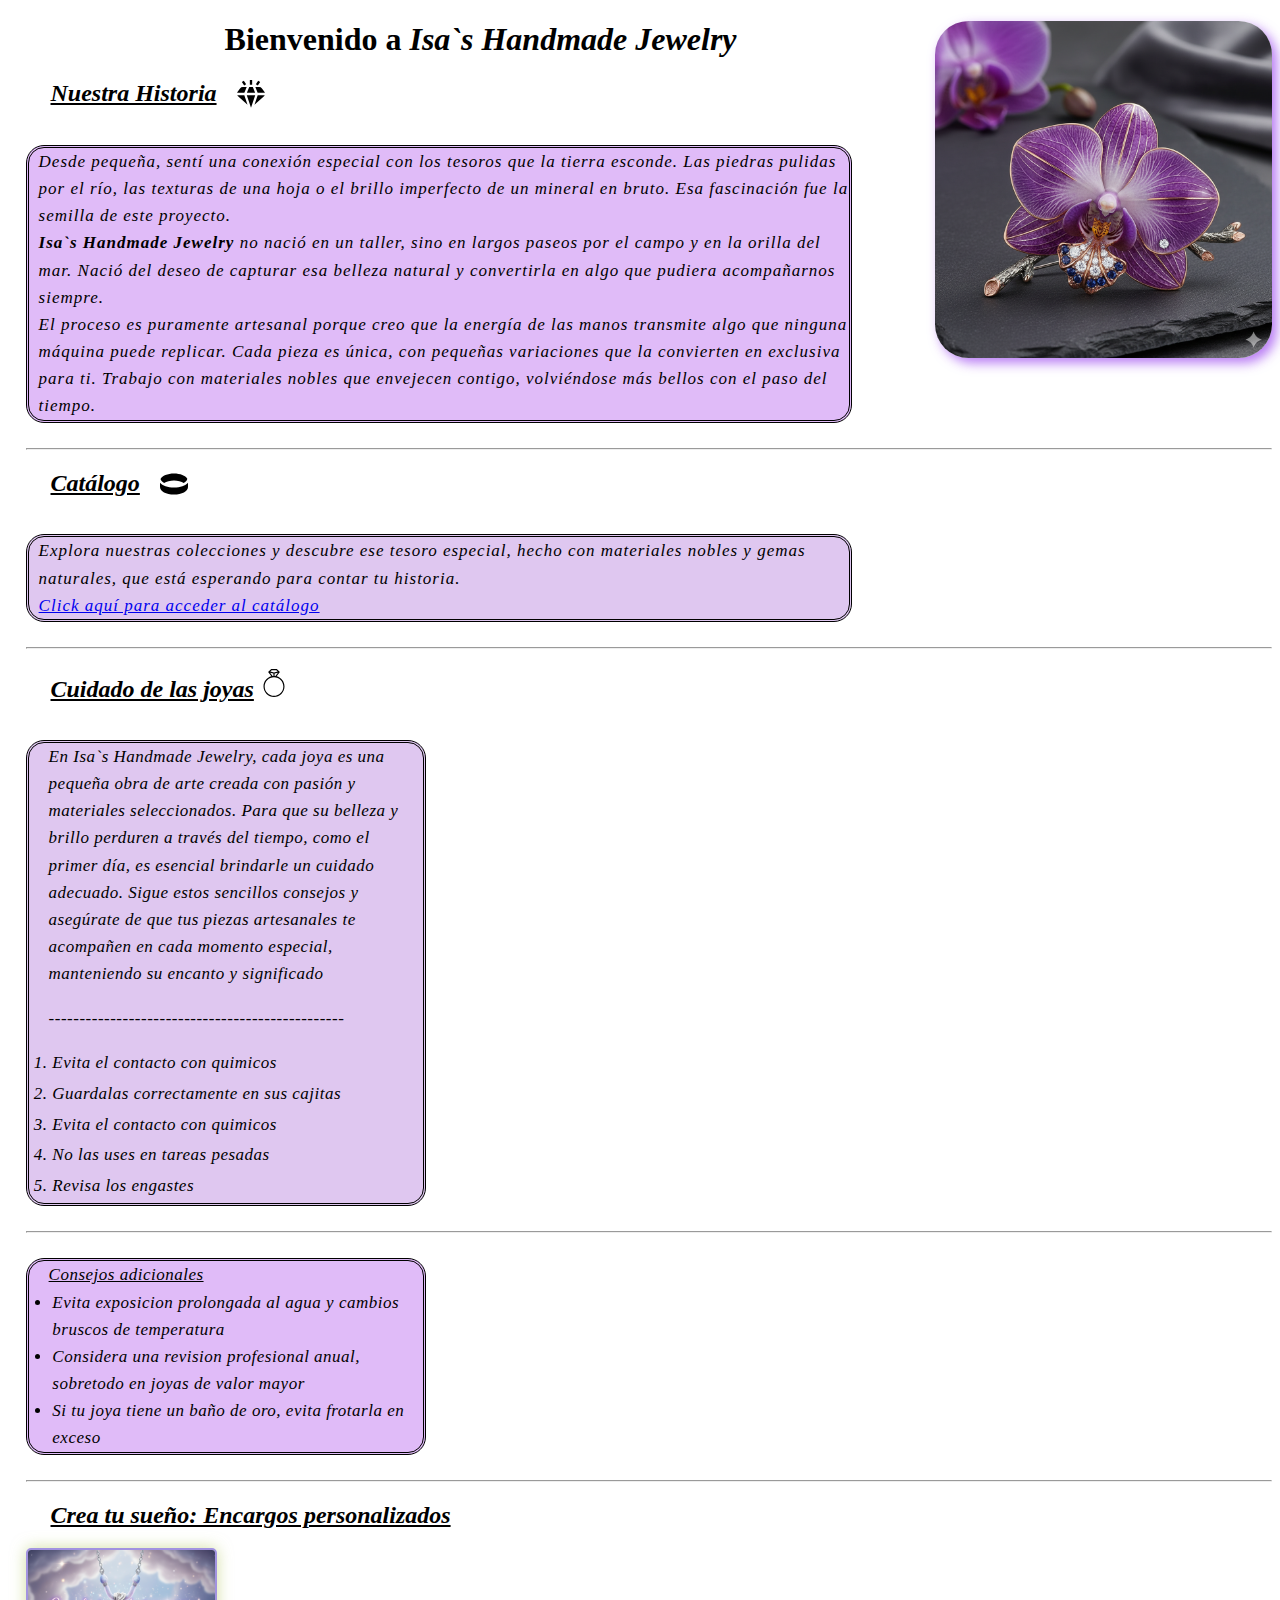
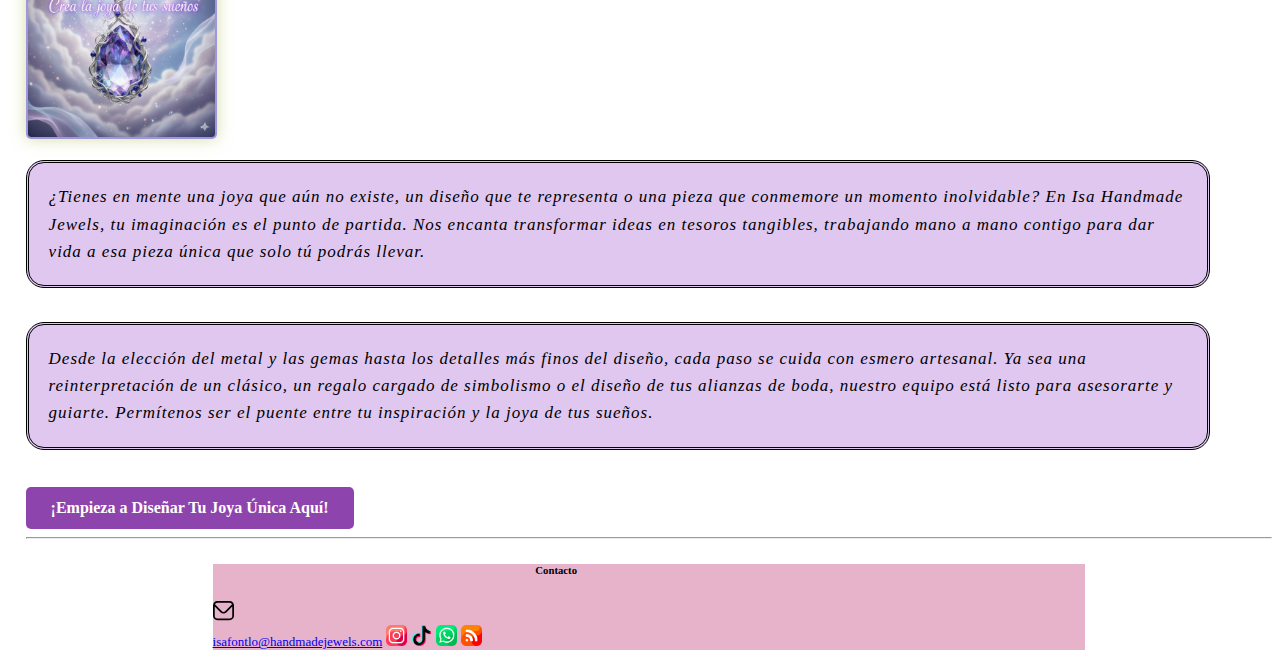
<file: index.html>
<!DOCTYPE html>
<html lang="en">
<head>
    <meta charset="UTF-8">
    <meta name="viewport" content="width=device-width, initial-scale=1.0">
    <title>PRACTICA FINAL </title><!--Alumno: Rodrigo Llamas Gil-->
</head>
<body style="margin-left: 2%;">
    <h1 align="center"> Bienvenido a <i>Isa`s Handmade Jewelry</i><!--Titulo-->
        <img align="right" src="assets/orquidea.png" alt="header" width="27%" style="border-radius: 10%;
        box-shadow: 5px 5px 12px rgba(136, 35, 236, 0.6);"> <!-- Imagen principal -->
    </h1>
    
    <h2 style="margin-left: 2%; display: flex; align-items: center; gap: 20px;"><i><u>Nuestra Historia </u></i><!--Seccion 1-->
        <img src="assets/icons/SVG/Joyas/joya (1).svg" alt="joyafill" style="width: 28px; height: 28px;"></h2><!--Icono-->
        <p style="line-height: 1.6; letter-spacing: 1px; font-style: italic; padding-left: 10px; font-size: 17px;
            background-color: rgb(224, 187, 248); border-radius: 18px; border-style: double; display:inline-block; width:65%;"> 
            Desde pequeña, sentí una conexión especial con los tesoros que la tierra esconde. Las piedras pulidas por el río, 
            las texturas de una hoja o el brillo imperfecto de un mineral en bruto. Esa fascinación fue la semilla de este proyecto.<br>
            <b>Isa`s Handmade Jewelry</b> no nació en un taller, sino en largos paseos por el campo y en la orilla del mar. <!--Negrita <b>-->
            Nació del deseo de capturar esa belleza natural y convertirla en algo que pudiera acompañarnos siempre.<br>
            
            El proceso es puramente artesanal porque creo que la energía de las manos transmite algo que ninguna máquina puede replicar. 
            Cada pieza es única, con pequeñas variaciones que la convierten en exclusiva para ti.
            Trabajo con materiales nobles que envejecen contigo, volviéndose más bellos con el paso del tiempo.
        </p><br>
    <hr><!--Salto Linea-->
    <h2 style="margin-left: 2%; align-items: center; display: flex; gap: 20px;"><i><u>Catálogo</u></i><!--Seccion 2-->
        <img src="assets/icons/SVG/Joyas/anillo.svg" alt="anillofill" style="width: 28px; height: 28px;"></h2><!--Icono-->
        <p style="line-height: 1.6; letter-spacing: 1px; font-style: italic; padding-left: 10px; font-size: 17px;
        background-color: rgb(223, 199, 240); border-radius: 18px; border-style: double; display:inline-block; width:65%;">
            Explora nuestras colecciones y descubre ese tesoro especial, hecho con materiales nobles y gemas naturales,
            que está esperando para contar tu historia.<br>
            <a href="pages/catalogo.html">Click aquí para acceder al catálogo</a>
        </p>
    <hr><!--Salto linea-->
    <h2 style="margin-left: 2%; align-items: center; gap: 20px;"><i><u>Cuidado de las joyas</u></i><!--Seccion 3-->
        <img src="assets/icons/SVG/Joyas/anillo-de-diamante.svg" alt="anillo_diamante" style="width: 28px; height: 28px;"></h2><!--Icono-->
            <ol style="line-height: 1.6; letter-spacing: 0.5px; font-style: italic; padding-left: 20px; font-size: 17px;
                background-color: rgb(223, 199, 240); border-radius: 18px; border-style: double; display:inline-block; width:30%;"> <!--Lista ordenada-->
                En <i>Isa`s Handmade Jewelry</i>,
                cada joya es una pequeña obra de arte creada con pasión y materiales seleccionados.
                Para que su belleza y brillo perduren a través del tiempo, como el primer día, es esencial brindarle un cuidado adecuado. 
                Sigue estos sencillos consejos y asegúrate de que tus piezas artesanales te acompañen en cada momento especial, manteniendo su encanto y 
                significado<br>
            <p>------------------------------------------------</p>
                <li style="margin: 1%;">Evita el contacto con quimicos</li>
                <li style="margin: 1%;">Guardalas correctamente en sus cajitas</li>
                <li style="margin: 1%;">Evita el contacto con quimicos</li>
                <li style="margin: 1%;">No las uses en tareas pesadas</li>
                <li style="margin: 1%;">Revisa los engastes</li>
            </ol>
    <hr> <!--salto linea-->
        <ul style="line-height: 1.6; letter-spacing: 0.5px; font-style: italic; padding-left: 20px; font-size: 17px;
        background-color: rgb(224, 187, 248); border-radius: 18px; border-style: double; display:inline-block; width:30%;"><!--Lista desordenada-->
            <u>Consejos adicionales</u> <br>
            <li style="margin-left: 1%;">Evita exposicion prolongada al agua y cambios bruscos de temperatura</li>
            <li style="margin-left: 1%;">Considera una revision profesional anual, sobretodo en joyas de valor mayor</li>
            <li style="margin-left: 1%;">Si tu joya tiene un baño de oro, evita frotarla en exceso</li>
        </ul>
    <hr>
    <!--FALTA AÑADIR SECCION CON FORMULARIO-->


<section>
    <h2 style="margin-left: 2%; align-items: center; gap: 20px;"><i><u>Crea tu sueño: Encargos personalizados</u></i></h2>
    <img src="assets/creatujoya.png" alt="Creatujoya" style="width: 15%; height: auto; border: 2px solid #a293e0; border-radius: 5px; box-shadow: 0px 0px 15px rgba(180, 200, 100, 0.6);"></img>
    <br>
        <p style="line-height: 1.6; letter-spacing: 1px; font-style: italic; padding: 20px; font-size: 17px;
        background-color: rgb(223, 199, 240); border-radius: 18px; border-style: double; display:inline-block; width:95%; box-sizing: border-box;">
            ¿Tienes en mente una joya que aún no existe, un diseño que te representa o una pieza que conmemore un momento inolvidable?
            En Isa Handmade Jewels, tu imaginación es el punto de partida. Nos encanta transformar ideas en tesoros tangibles, trabajando mano a mano contigo para dar vida a esa pieza única que 
            solo tú podrás llevar.
        </p>
        <p style="line-height: 1.6; letter-spacing: 1px; font-style: italic; padding: 20px; font-size: 17px;
        background-color: rgb(223, 199, 240); border-radius: 18px; border-style: double; display:inline-block; width:95%; box-sizing: border-box;">
            Desde la elección del metal y las gemas hasta los detalles más finos del diseño, cada paso se cuida con esmero artesanal. Ya sea una reinterpretación de un clásico, 
            un regalo cargado de simbolismo o el diseño de tus alianzas de boda, nuestro equipo está listo para asesorarte y guiarte. Permítenos ser el puente entre tu inspiración y la joya de tus sueños.
        </p>
    <br>
    <a href="pages/formulario.html" style="display: inline-block; padding: 12px 25px; background-color: #8e44ad; color: white; text-decoration: none; border-radius: 5px; font-weight: bold; margin-top: 20px;">¡Empieza a Diseñar Tu Joya Única Aquí!</a>
    <hr>
</section>
<footer style="margin-left: 15%; margin-right: 15%; background-color: rgba(214, 128, 168, 0.6);">
    
    <h6 style="font-family: 'Times New Roman', Times, serif; margin-left: 37%; display: flex; gap: 9px;" >Contacto</h6> <img src="assets/icons/SVG/Basicos/sobre (1).svg" alt="mail" width="21px" height="21px"><br>
    <a href="isafontlo@handmadejewels.com" style="font-size: small">isafontlo@handmadejewels.com</a>
    <img src="assets/icons/Redes Sociales/instagram.png" alt="insta" width="21px" height="21px">
    <img src="assets/icons/Redes Sociales/tik-tok.png" alt="tiktok" width="21px" height="21px">
    <img src="assets/icons/Redes Sociales/whatsapp.png" alt="whatsapp" width="21px" height="21px">
    <img src="assets/icons/Redes Sociales/rss.png" alt="rrss" width="21px" height="21px">
    
</footer>  
</body>
</html>
</file>
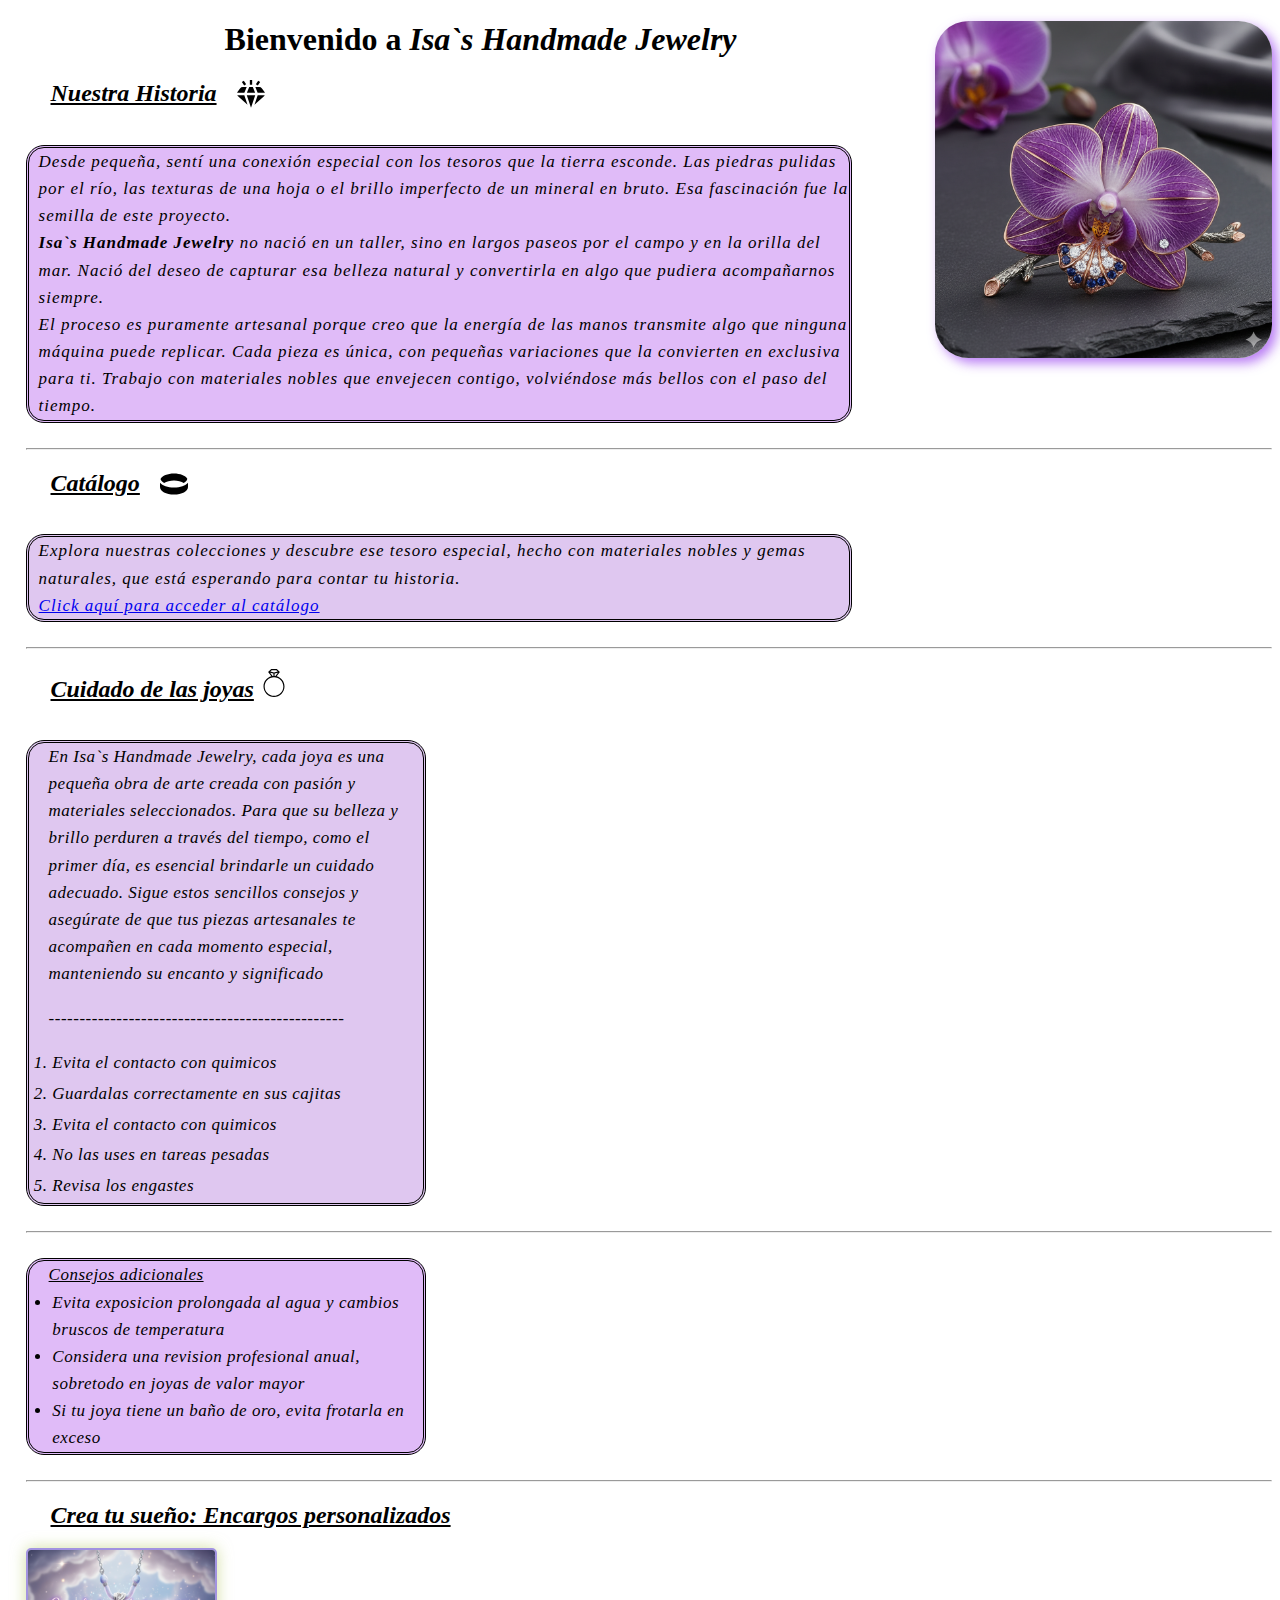
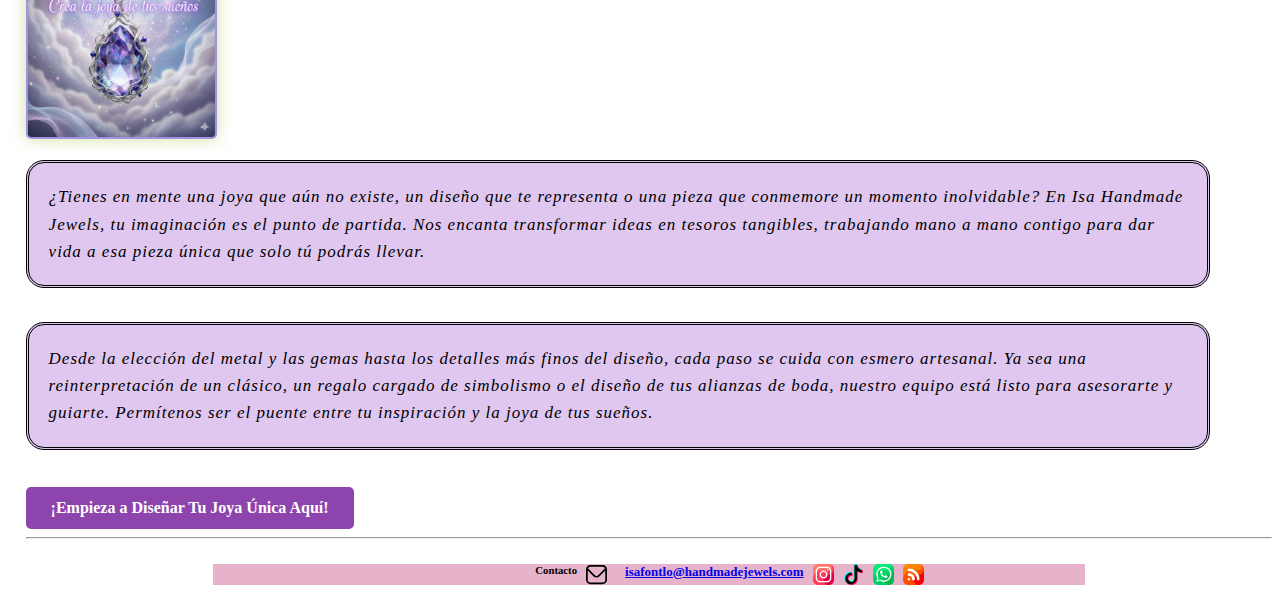
<file: main.html>
<!DOCTYPE html>
<html lang="en">
<head>
    <meta charset="UTF-8">
    <meta name="viewport" content="width=device-width, initial-scale=1.0">
    <title>PRACTICA FINAL </title><!--Alumno: Rodrigo Llamas Gil-->
</head>
<body style="margin-left: 2%;">
    <h1 align="center"> Bienvenido a <i>Isa`s Handmade Jewelry</i><!--Titulo-->
        <img align="right" src="assets/orquidea.png" alt="header" width="27%" style="border-radius: 10%;
        box-shadow: 5px 5px 12px rgba(136, 35, 236, 0.6);"> <!-- Imagen principal -->
    </h1>
    
    <h2 style="margin-left: 2%; display: flex; align-items: center; gap: 20px;"><i><u>Nuestra Historia </u></i><!--Seccion 1-->
        <img src="assets/icons/SVG/Joyas/joya (1).svg" alt="joyafill" style="width: 28px; height: 28px;"></h2><!--Icono-->
        <p style="line-height: 1.6; letter-spacing: 1px; font-style: italic; padding-left: 10px; font-size: 17px;
            background-color: rgb(224, 187, 248); border-radius: 18px; border-style: double; display:inline-block; width:65%;"> 
            Desde pequeña, sentí una conexión especial con los tesoros que la tierra esconde. Las piedras pulidas por el río, 
            las texturas de una hoja o el brillo imperfecto de un mineral en bruto. Esa fascinación fue la semilla de este proyecto.<br>
            <b>Isa`s Handmade Jewelry</b> no nació en un taller, sino en largos paseos por el campo y en la orilla del mar. <!--Negrita <b>-->
            Nació del deseo de capturar esa belleza natural y convertirla en algo que pudiera acompañarnos siempre.<br>
            
            El proceso es puramente artesanal porque creo que la energía de las manos transmite algo que ninguna máquina puede replicar. 
            Cada pieza es única, con pequeñas variaciones que la convierten en exclusiva para ti.
            Trabajo con materiales nobles que envejecen contigo, volviéndose más bellos con el paso del tiempo.
        </p><br>
    <hr><!--Salto Linea-->
    <h2 style="margin-left: 2%; align-items: center; display: flex; gap: 20px;"><i><u>Catálogo</u></i><!--Seccion 2-->
        <img src="assets/icons/SVG/Joyas/anillo.svg" alt="anillofill" style="width: 28px; height: 28px;"></h2><!--Icono-->
        <p style="line-height: 1.6; letter-spacing: 1px; font-style: italic; padding-left: 10px; font-size: 17px;
        background-color: rgb(223, 199, 240); border-radius: 18px; border-style: double; display:inline-block; width:65%;">
            Explora nuestras colecciones y descubre ese tesoro especial, hecho con materiales nobles y gemas naturales,
            que está esperando para contar tu historia.<br>
            <a href="pages/catalogo.html">Click aquí para acceder al catálogo</a>
        </p>
    <hr><!--Salto linea-->
    <h2 style="margin-left: 2%; align-items: center; gap: 20px;"><i><u>Cuidado de las joyas</u></i><!--Seccion 3-->
        <img src="assets/icons/SVG/Joyas/anillo-de-diamante.svg" alt="anillo_diamante" style="width: 28px; height: 28px;"></h2><!--Icono-->
            <ol style="line-height: 1.6; letter-spacing: 0.5px; font-style: italic; padding-left: 20px; font-size: 17px;
                background-color: rgb(223, 199, 240); border-radius: 18px; border-style: double; display:inline-block; width:30%;"> <!--Lista ordenada-->
                En <i>Isa`s Handmade Jewelry</i>,
                cada joya es una pequeña obra de arte creada con pasión y materiales seleccionados.
                Para que su belleza y brillo perduren a través del tiempo, como el primer día, es esencial brindarle un cuidado adecuado. 
                Sigue estos sencillos consejos y asegúrate de que tus piezas artesanales te acompañen en cada momento especial, manteniendo su encanto y 
                significado<br>
            <p>------------------------------------------------</p>
                <li style="margin: 1%;">Evita el contacto con quimicos</li>
                <li style="margin: 1%;">Guardalas correctamente en sus cajitas</li>
                <li style="margin: 1%;">Evita el contacto con quimicos</li>
                <li style="margin: 1%;">No las uses en tareas pesadas</li>
                <li style="margin: 1%;">Revisa los engastes</li>
            </ol>
    <hr> <!--salto linea-->
        <ul style="line-height: 1.6; letter-spacing: 0.5px; font-style: italic; padding-left: 20px; font-size: 17px;
        background-color: rgb(224, 187, 248); border-radius: 18px; border-style: double; display:inline-block; width:30%;"><!--Lista desordenada-->
            <u>Consejos adicionales</u> <br>
            <li style="margin-left: 1%;">Evita exposicion prolongada al agua y cambios bruscos de temperatura</li>
            <li style="margin-left: 1%;">Considera una revision profesional anual, sobretodo en joyas de valor mayor</li>
            <li style="margin-left: 1%;">Si tu joya tiene un baño de oro, evita frotarla en exceso</li>
        </ul>
    <hr>
    <!--FALTA AÑADIR SECCION CON FORMULARIO-->


<section>
    <h2 style="margin-left: 2%; align-items: center; gap: 20px;"><i><u>Crea tu sueño: Encargos personalizados</u></i></h2>
    <img src="assets/creatujoya.png" alt="Creatujoya" style="width: 15%; height: auto; border: 2px solid #a293e0; border-radius: 5px; box-shadow: 0px 0px 15px rgba(180, 200, 100, 0.6);"></img>
    <br>
        <p style="line-height: 1.6; letter-spacing: 1px; font-style: italic; padding: 20px; font-size: 17px;
        background-color: rgb(223, 199, 240); border-radius: 18px; border-style: double; display:inline-block; width:95%; box-sizing: border-box;">
            ¿Tienes en mente una joya que aún no existe, un diseño que te representa o una pieza que conmemore un momento inolvidable?
            En Isa Handmade Jewels, tu imaginación es el punto de partida. Nos encanta transformar ideas en tesoros tangibles, trabajando mano a mano contigo para dar vida a esa pieza única que 
            solo tú podrás llevar.
        </p>
        <p style="line-height: 1.6; letter-spacing: 1px; font-style: italic; padding: 20px; font-size: 17px;
        background-color: rgb(223, 199, 240); border-radius: 18px; border-style: double; display:inline-block; width:95%; box-sizing: border-box;">
            Desde la elección del metal y las gemas hasta los detalles más finos del diseño, cada paso se cuida con esmero artesanal. Ya sea una reinterpretación de un clásico, 
            un regalo cargado de simbolismo o el diseño de tus alianzas de boda, nuestro equipo está listo para asesorarte y guiarte. Permítenos ser el puente entre tu inspiración y la joya de tus sueños.
        </p>
    <br>
    <a href="pages/formulario.html" style="display: inline-block; padding: 12px 25px; background-color: #8e44ad; color: white; text-decoration: none; border-radius: 5px; font-weight: bold; margin-top: 20px;">¡Empieza a Diseñar Tu Joya Única Aquí!</a>
    <hr>
</section>
<footer style="margin-left: 15%; margin-right: 15%; background-color: rgba(214, 128, 168, 0.6);">
    
    <h6 style="font-family: 'Times New Roman', Times, serif; margin-left: 37%; display: flex; gap: 9px;" >Contacto <img src="assets/icons/SVG/Basicos/sobre (1).svg" alt="mail" width="21px" height="21px"><br> 
    <a href="isafontlo@handmadejewels.com" style="font-size: small">isafontlo@handmadejewels.com</a>
    <img src="assets/icons/Redes Sociales/instagram.png" alt="insta" width="21px" height="21px">
    <img src="assets/icons/Redes Sociales/tik-tok.png" alt="tiktok" width="21px" height="21px">
    <img src="assets/icons/Redes Sociales/whatsapp.png" alt="whatsapp" width="21px" height="21px">
    <img src="assets/icons/Redes Sociales/rss.png" alt="rrss" width="21px" height="21px">
    
</footer>  
</body>
</html>
</file>
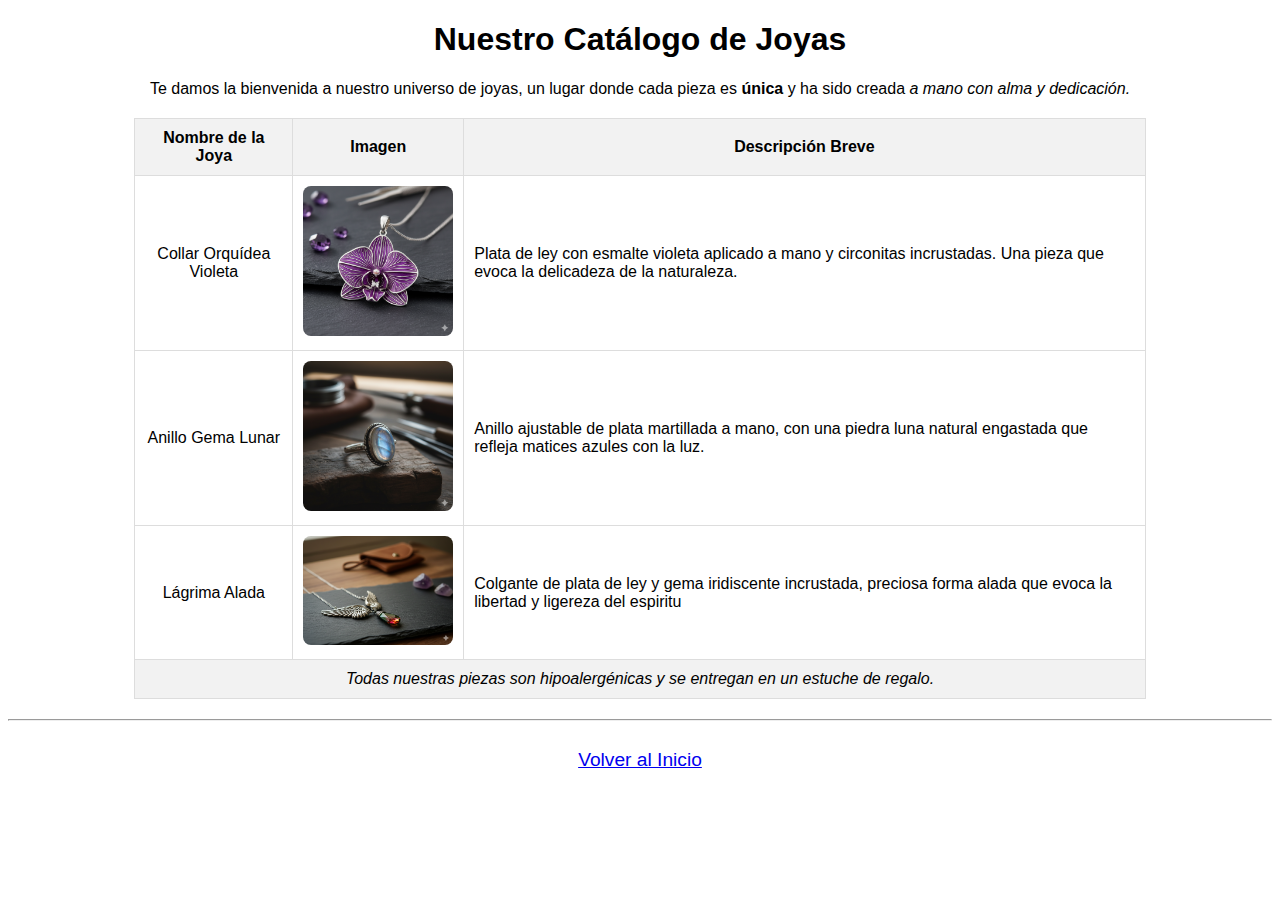
<file: pages/catalogo.html>
<!DOCTYPE html>
<html lang="es">
<head>
    <meta charset="UTF-8">
    <meta name="viewport" content="width=device-width, initial-scale=1.0">
    <title>Catálogo de Joyas Artesanales</title>
</head>
<body style="font-family: sans-serif; text-align: center;">

    <h1>Nuestro Catálogo de Joyas</h1>
    <p>Te damos la bienvenida a nuestro universo de joyas, un lugar donde cada pieza es <b>única</b> y ha sido creada <em>a mano con alma y dedicación.</em></p>

    <table style="width: 80%; margin: 20px auto; border-collapse: collapse;">
        <thead style="background-color: #f2f2f2;"><!--Encabezado-->
            <tr>
                <th style="border: 1px solid #ddd; padding: 10px; text-align: center; vertical-align: middle;">Nombre de la Joya</th>
                <th style="border: 1px solid #ddd; padding: 10px; text-align: center; vertical-align: middle;">Imagen</th>
                <th style="border: 1px solid #ddd; padding: 10px; text-align: center; vertical-align: middle;">Descripción Breve</th>
            </tr>
        </thead>
        <tbody><!--Cuerpo de la tabla-->
            <tr>
                <td style="border: 1px solid #ddd; padding: 10px; text-align: center; vertical-align: middle;">Collar Orquídea Violeta</td>
                <td style="border: 1px solid #ddd; padding: 10px; text-align: center; vertical-align: middle;">
                    <img src="../assets/orquidea_colgante.png" alt="Collar orquídea" style="max-width: 150px; height: auto; border-radius: 8px;">
                </td>
                <td style="border: 1px solid #ddd; padding: 10px; text-align: left; vertical-align: middle;">Plata de ley con esmalte violeta aplicado a mano y circonitas incrustadas. Una pieza que evoca la delicadeza de la naturaleza.</td>
            </tr>
            <tr>
                <td style="border: 1px solid #ddd; padding: 10px; text-align: center; vertical-align: middle;">Anillo Gema Lunar</td>
                <td style="border: 1px solid #ddd; padding: 10px; text-align: center; vertical-align: middle;">
                    <img src="../assets/anillo_gema_lunar.png" alt="Anillo luna" style="max-width: 150px; height: auto; border-radius: 8px;">
                </td>
                <td style="border: 1px solid #ddd; padding: 10px; text-align: left; vertical-align: middle;">Anillo ajustable de plata martillada a mano, con una piedra luna natural engastada que refleja matices azules con la luz.</td>
            </tr>
            <tr>
                <td style="border: 1px solid #ddd; padding: 10px; text-align: center; vertical-align: middle;">Lágrima Alada</td>
                <td style="border: 1px solid #ddd; padding: 10px; text-align: center; vertical-align: middle;">
                    <img src="../assets/alado_colgante.png" alt="Colgante alado" style="max-width: 150px; height: auto; border-radius: 8px;">
                </td>
                <td style="border: 1px solid #ddd; padding: 10px; text-align: left; vertical-align: middle;">Colgante de plata de ley y gema iridiscente incrustada, preciosa forma alada que evoca la libertad y ligereza del espiritu</td>
            </tr>
        </tbody>
        <tfoot style="background-color: #f2f2f2; font-style: italic;"><!-- el pie de la tabla-->
            <tr>
                <td colspan="3" style="border: 1px solid #ddd; padding: 10px; text-align: center; vertical-align: middle;"><!-- aplico el colspan-->
                    Todas nuestras piezas son hipoalergénicas y se entregan en un estuche de regalo.
                </td>
            </tr>
        </tfoot>
    </table>

    <hr>

    <a href="../main.html" style="display: inline-block; margin-top: 20px; font-size: 1.2em;">Volver al Inicio</a><!--Ruta relativa para volver al main-->

</body>
</html>
</file>
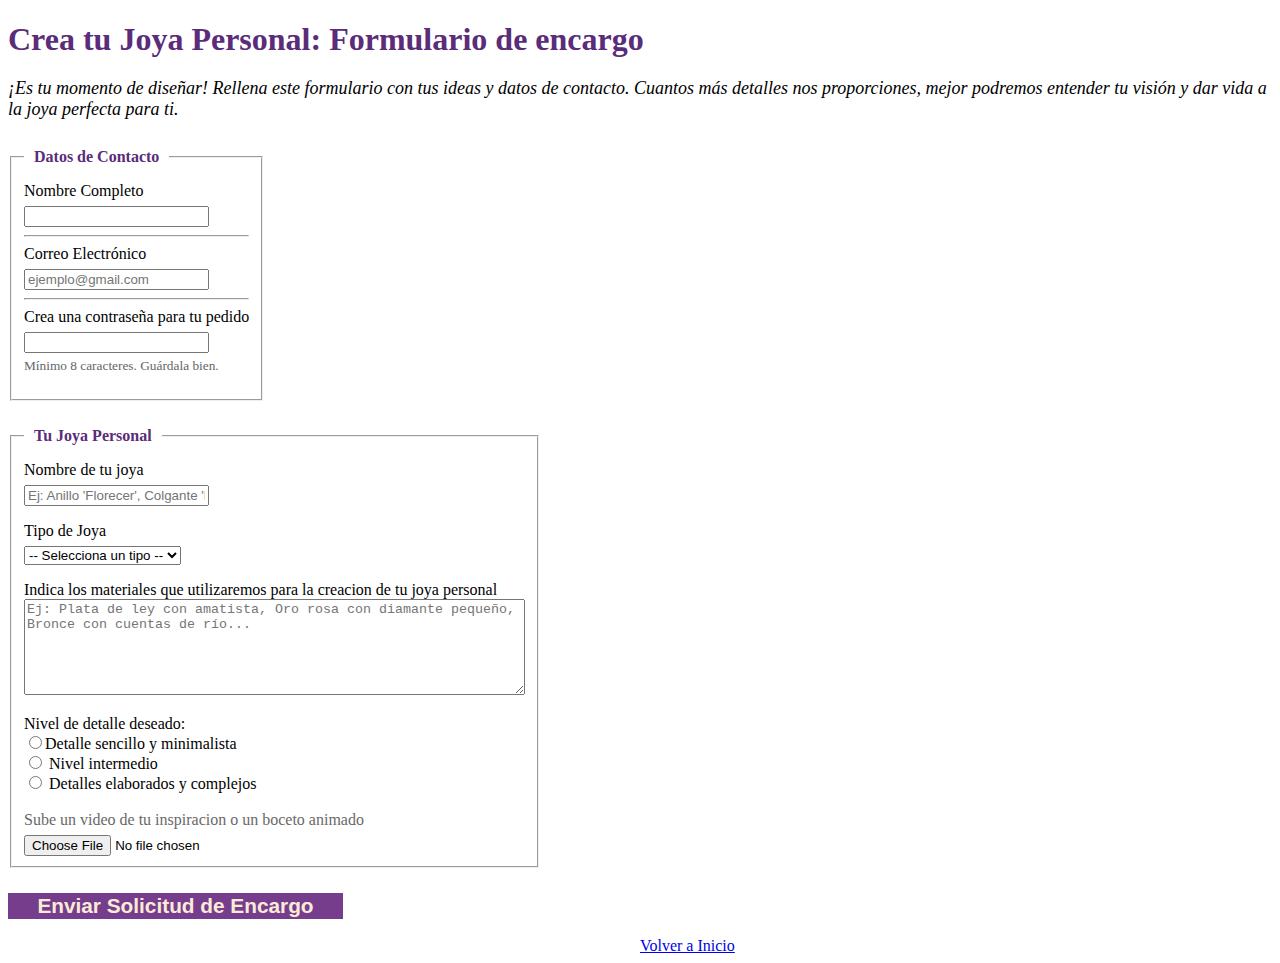
<file: pages/formulario.html>
<!DOCTYPE html>
<html lang="en">
<head>
    <meta charset="UTF-8">
    <meta name="viewport" content="width=device-width, initial-scale=1.0">
    <title>Formulario web Isa Handmade Jewels</title>
</head>
<body>
    <h1 style="margin-bottom: 20px; color: #5a2c7a;"> Crea tu Joya Personal: Formulario de encargo</h1><!--Encabezado y breve intro del formulario-->
    <p style="font-size: 18px; font-style: oblique; margin-bottom: 15;">¡Es tu momento de diseñar! Rellena este formulario con tus ideas y datos de contacto. Cuantos más detalles nos proporciones, 
        mejor podremos entender tu visión y dar vida a la joya perfecta para ti.</p>
<!--Formulario-->
<form   action="www.servidordegerman.es" method="post">
        <!--Campo para el usuario-->
        <fieldset style="display: inline-block; width: auto; height: auto;">
            <!--Etiqueta legend-->
            <legend style="font-size: 1.6; font-weight: bold; padding: 10px; color: #5a2c7a;"> Datos de Contacto</legend>
                <!--usuario-->
                <label for="usuario" style="display: block; margin-bottom: 6px;">Nombre Completo</label>
                <input type="text" id="nombre_cliente" name="usuario" minlength="6" maxlength="69" required>
                <hr>
                <!--Email-->
                <label for="email_cliente" style="display: block; margin-bottom: 6px;">Correo Electrónico</label>
                <input type="email" id="email_cliente" name="email_cliente" minlength="6" maxlength="69" placeholder="ejemplo@gmail.com" required>
                <hr>
                <!--Contraseña-->
                <label for="password" style="display: block; margin-bottom: 6px;">Crea una contraseña para tu pedido</label>
                <input type="password" id="contraseña" name="contraseña" minlength="6" maxlength="18" required><br>
                <!--Breve recordatorio-->
                <small style="color: #666; display: block; margin-top: +5px; margin-bottom: 15px;">Mínimo 8 caracteres. Guárdala bien.</small>
        </fieldset><p>                                                                                                                         </p>
        <!--Campo para el diseño de joya-->
        <fieldset style="display: inline-block; width: auto; height: auto;">
            <legend style="font-size: 1.6; font-weight: bold; padding: 10px; color: #5a2c7a;"> Tu Joya Personal</legend>
                <label for="nombre_joya" style="display: block; margin-bottom: 6px;">Nombre de tu joya</label>
                <input type="text" id="nombre_joya" name="nombre_joya" minlength="3" maxlength="50" placeholder="Ej: Anillo 'Florecer', Colgante 'Estrella Guía'" required>
                <!--Dropdown Select-->
                <p>                                       
                <label for="tipo_joya" style=" display: block; margin-bottom: 6px;"> Tipo de Joya</label>
                <select id="tipo_joya" name="tipo_joya" required>
                    <option value="">-- Selecciona un tipo --</option> 
                    <option value="anillo">Anillo</option>
                    <option value="pulsera">Pulsera</option>
                    <option value="collar">Collar</option>
                    <option value="pendientes">Pendientes</option>
                    <option value="otro">Otro</option>
                </select> </p>
                <!--Textarea-->
                <p><label for="materiales">Indica los materiales que utilizaremos para la creacion de tu joya personal </label><br>
                <textarea id="materiales" name="materiales" rows="6" cols="60" placeholder="Ej: Plata de ley con amatista, Oro rosa con diamante pequeño, Bronce con cuentas de río..."></textarea></p>
                <!--Botones Radio-->
                <div class="nivel_detalle">
                    <label for="nivel_detalle">Nivel de detalle deseado:</label><br>
                    <input type="radio" id="boton_sencillo" name="nivel_detalle" value="Sencillo">Detalle sencillo y minimalista<br>
                    <input type="radio" id="boton_intermedio" name="nivel_detalle" value="Intermedio"> Nivel intermedio<br>
                    <input type="radio" id="boton_complejo" name="nivel_detalle" value="Complejo"> Detalles elaborados y complejos
                </div><br>
                <!--Subir video-->
                <label for="nombre_joya" style="display: block; margin-bottom: 6px; color: #696969;">Sube un video de tu inspiracion o un boceto animado</label>
                <input type="file"id="video_file" style="display: block;"  accept="video/*">
        </fieldset>
    <button type="submit" id="boton_solicitud" style="color:antiquewhite; margin-top: 25px; background-color: #763d8d; padding: 12 25; border: none; font-weight: bold; font-size: 1.3em;
    display: block; width: 26.5%;">Enviar Solicitud de Encargo</button><br>
    <a href="../main.html" style="margin-left: 50%;">Volver a Inicio</a>
</form>
</body>
</html>
</file>
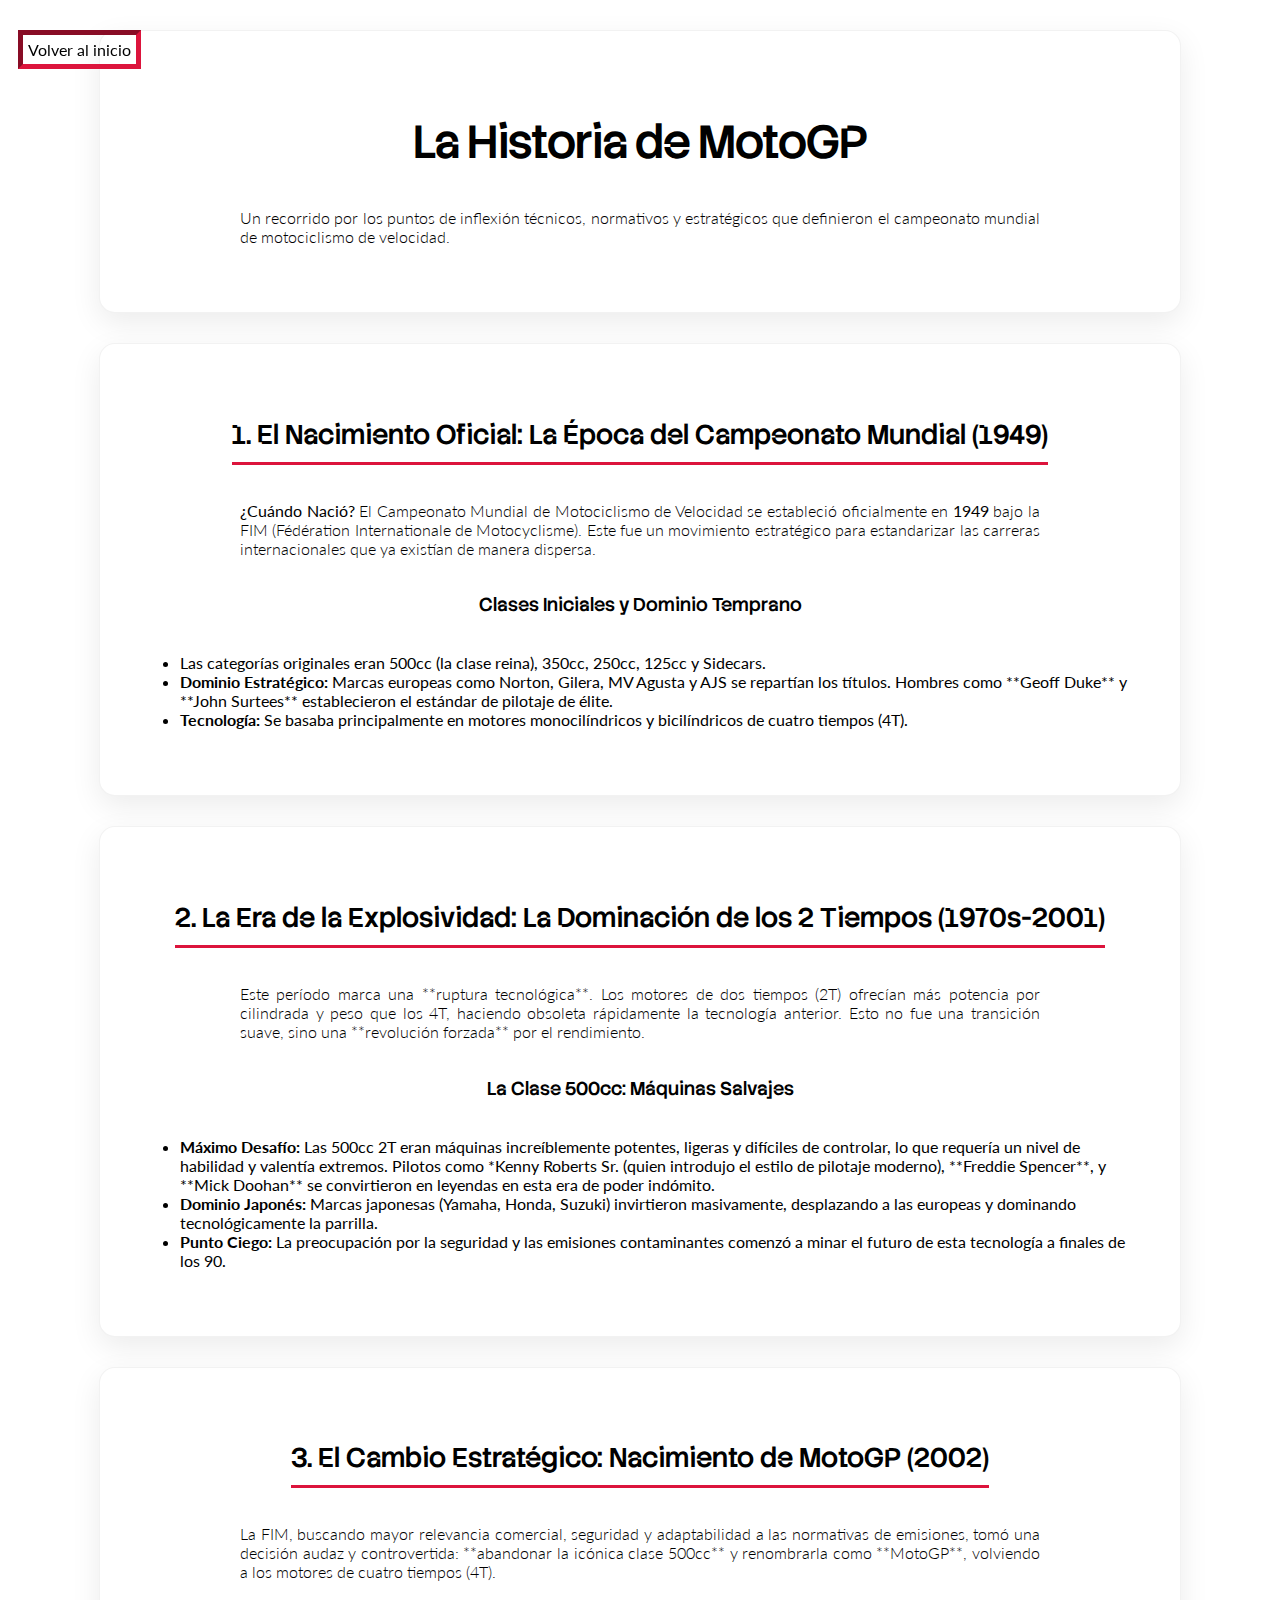
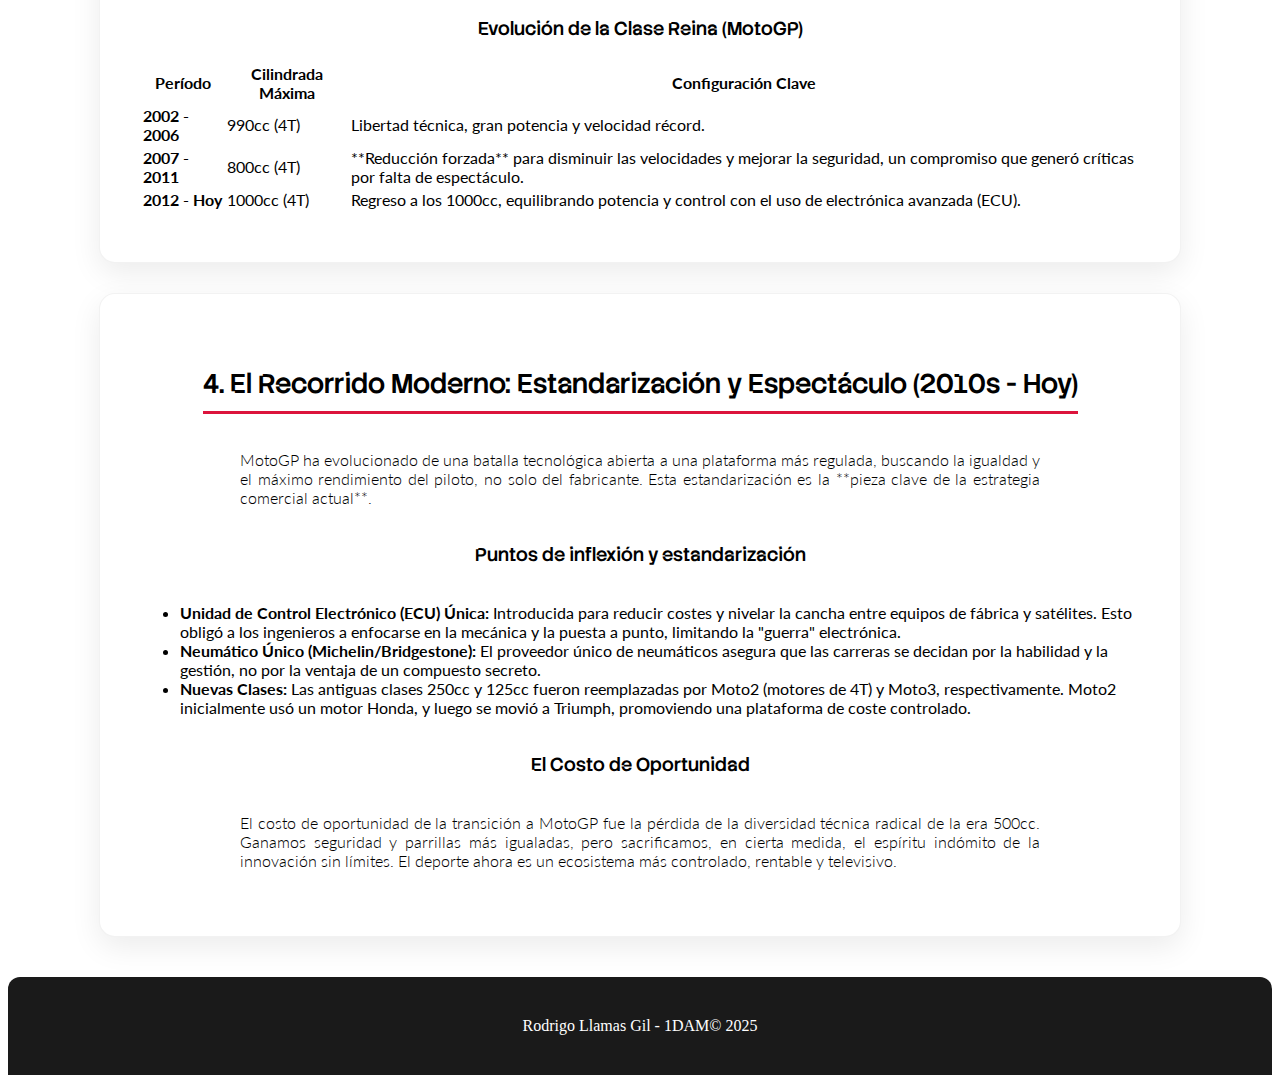
<file: Unidad 3 - CSS/Proyecto CSS 1er Trimestre/paginas/historia.html>
<!DOCTYPE html>
<html lang="es">

<head>
    <meta charset="UTF-8">
    <meta name="viewport" content="width=device-width, initial-scale=1.0">
    <link rel="stylesheet" href="../estilos/historia.css"><!--hoja estilos CSS-->
    <link rel="preconnect" href="https://fonts.gstatic.com" crossorigin><!--Stack Sans-->
    <link href="https://fonts.googleapis.com/css2?family=Stack+Sans+Notch:wght@200..700&display=swap" rel="stylesheet">
    <link rel="preconnect" href="https://fonts.googleapis.com">
    <link rel="preconnect" href="https://fonts.gstatic.com" crossorigin><!--Lato-->
    <link
        href="https://fonts.googleapis.com/css2?family=Lato:ital,wght@0,100;0,300;0,400;0,700;0,900;1,100;1,300;1,400;1,700;1,900&display=swap"
        rel="stylesheet">
    <title>Historia de MotoGP: Orígenes y Evolución</title>
</head>

<body>
    <div class="retorno">
        <span>
            <a href="../index.html">Volver al inicio</a>
        </span>
    </div>
    <header class="seccion">
        <h1>La Historia de MotoGP</h1>
        <p>Un recorrido por los puntos de inflexión técnicos, normativos y estratégicos que definieron el campeonato
            mundial de motociclismo de velocidad.</p>
    </header>

    <main>
        <section class="seccion" id="origenes">
            <h2>1. El Nacimiento Oficial: La Época del Campeonato Mundial (1949)</h2>
            <p><strong>¿Cuándo Nació?</strong> El Campeonato Mundial de Motociclismo de Velocidad se estableció
                oficialmente en <strong>1949</strong> bajo la FIM (Fédération Internationale de Motocyclisme). Este fue
                un movimiento estratégico para estandarizar las carreras internacionales que ya existían de manera
                dispersa.</p>

            <h3>Clases Iniciales y Dominio Temprano</h3>
            <ul>
                <li>Las categorías originales eran 500cc (la clase reina), 350cc, 250cc, 125cc y Sidecars.</li>
                <li><strong>Dominio Estratégico:</strong> Marcas europeas como Norton, Gilera, MV Agusta y AJS se
                    repartían los títulos. Hombres como **Geoff Duke** y **John Surtees** establecieron el estándar de
                    pilotaje de élite.</li>
                <li><strong>Tecnología:</strong> Se basaba principalmente en motores monocilíndricos y bicilíndricos de
                    cuatro tiempos (4T).</li>
            </ul>
        </section>

        <section class="seccion" id="dos-tiempos">
            <h2>2. La Era de la Explosividad: La Dominación de los 2 Tiempos (1970s-2001)</h2>
            <p>Este período marca una **ruptura tecnológica**. Los motores de dos tiempos (2T) ofrecían más potencia por
                cilindrada y peso que los 4T, haciendo obsoleta rápidamente la tecnología anterior. Esto no fue una
                transición suave, sino una **revolución forzada** por el rendimiento.</p>

            <h3>La Clase 500cc: Máquinas Salvajes</h3>
            <ul>
                <li><strong>Máximo Desafío:</strong> Las 500cc 2T eran máquinas increíblemente potentes, ligeras y
                    difíciles de controlar, lo que requería un nivel de habilidad y valentía extremos. Pilotos como
                    *Kenny Roberts Sr. (quien introdujo el estilo de pilotaje moderno), **Freddie Spencer**, y **Mick
                    Doohan** se convirtieron en leyendas en esta era de poder indómito.</li>
                <li><strong>Dominio Japonés:</strong> Marcas japonesas (Yamaha, Honda, Suzuki) invirtieron masivamente,
                    desplazando a las europeas y dominando tecnológicamente la parrilla.</li>
                <li><strong>Punto Ciego:</strong> La preocupación por la seguridad y las emisiones contaminantes comenzó
                    a minar el futuro de esta tecnología a finales de los 90.</li>
            </ul>
        </section>

        <section class="seccion" id="motogp-nacimiento">
            <h2>3. El Cambio Estratégico: Nacimiento de MotoGP (2002)</h2>
            <p>La FIM, buscando mayor relevancia comercial, seguridad y adaptabilidad a las normativas de emisiones,
                tomó una decisión audaz y controvertida: **abandonar la icónica clase 500cc** y renombrarla como
                **MotoGP**, volviendo a los motores de cuatro tiempos (4T).</p>

            <h3>Evolución de la Clase Reina (MotoGP)</h3>
            <table>
                <thead>
                    <tr>
                        <th>Período</th>
                        <th>Cilindrada Máxima</th>
                        <th>Configuración Clave</th>
                    </tr>
                </thead>
                <tbody>
                    <tr>
                        <td><strong>2002 - 2006</strong></td>
                        <td>990cc (4T)</td>
                        <td>Libertad técnica, gran potencia y velocidad récord.</td>
                    </tr>
                    <tr>
                        <td><strong>2007 - 2011</strong></td>
                        <td>800cc (4T)</td>
                        <td>**Reducción forzada** para disminuir las velocidades y mejorar la seguridad, un compromiso
                            que generó críticas por falta de espectáculo.</td>
                    </tr>
                    <tr>
                        <td><strong>2012 - Hoy</strong></td>
                        <td>1000cc (4T)</td>
                        <td>Regreso a los 1000cc, equilibrando potencia y control con el uso de electrónica avanzada
                            (ECU).</td>
                    </tr>
                </tbody>
            </table>
        </section>

        <section class="seccion" id="modernidad">
            <h2>4. El Recorrido Moderno: Estandarización y Espectáculo (2010s - Hoy)</h2>
            <p>MotoGP ha evolucionado de una batalla tecnológica abierta a una plataforma más regulada, buscando la
                igualdad y el máximo rendimiento del piloto, no solo del fabricante. Esta estandarización es la **pieza
                clave de la estrategia comercial actual**.</p>

            <h3>Puntos de inflexión y estandarización</h3>
            <ul>
                <li><strong>Unidad de Control Electrónico (ECU) Única:</strong> Introducida para reducir costes y
                    nivelar la cancha entre equipos de fábrica y satélites. Esto obligó a
                    los ingenieros a enfocarse en la mecánica y la puesta a punto, limitando la "guerra" electrónica.
                </li>
                <li><strong>Neumático Único (Michelin/Bridgestone):</strong> El proveedor único de neumáticos asegura
                    que las carreras se decidan por la habilidad y
                    la gestión, no por la ventaja de un compuesto secreto.</li>
                <li><strong>Nuevas Clases:</strong> Las antiguas clases 250cc y 125cc fueron reemplazadas por Moto2
                    (motores de 4T) y Moto3, respectivamente.
                    Moto2 inicialmente usó un motor Honda, y luego se movió a Triumph, promoviendo una plataforma de
                    coste controlado.</li>
            </ul>

            <h3>El Costo de Oportunidad</h3>
            <span>
                <p>El costo de oportunidad de la transición a MotoGP fue la pérdida de la diversidad técnica radical de
                    la era 500cc. Ganamos seguridad y parrillas más igualadas,
                    pero sacrificamos, en cierta medida, el espíritu indómito de la innovación sin límites. El deporte
                    ahora es un ecosistema más controlado, rentable y televisivo.</p>
            </span>
        </section>
    </main>

    <footer>
        <div class="footer_noticias"><span id="author">Rodrigo Llamas Gil - 1DAM</span> &copy; 2025</div>
    </footer>
</body>

</html>
</file>
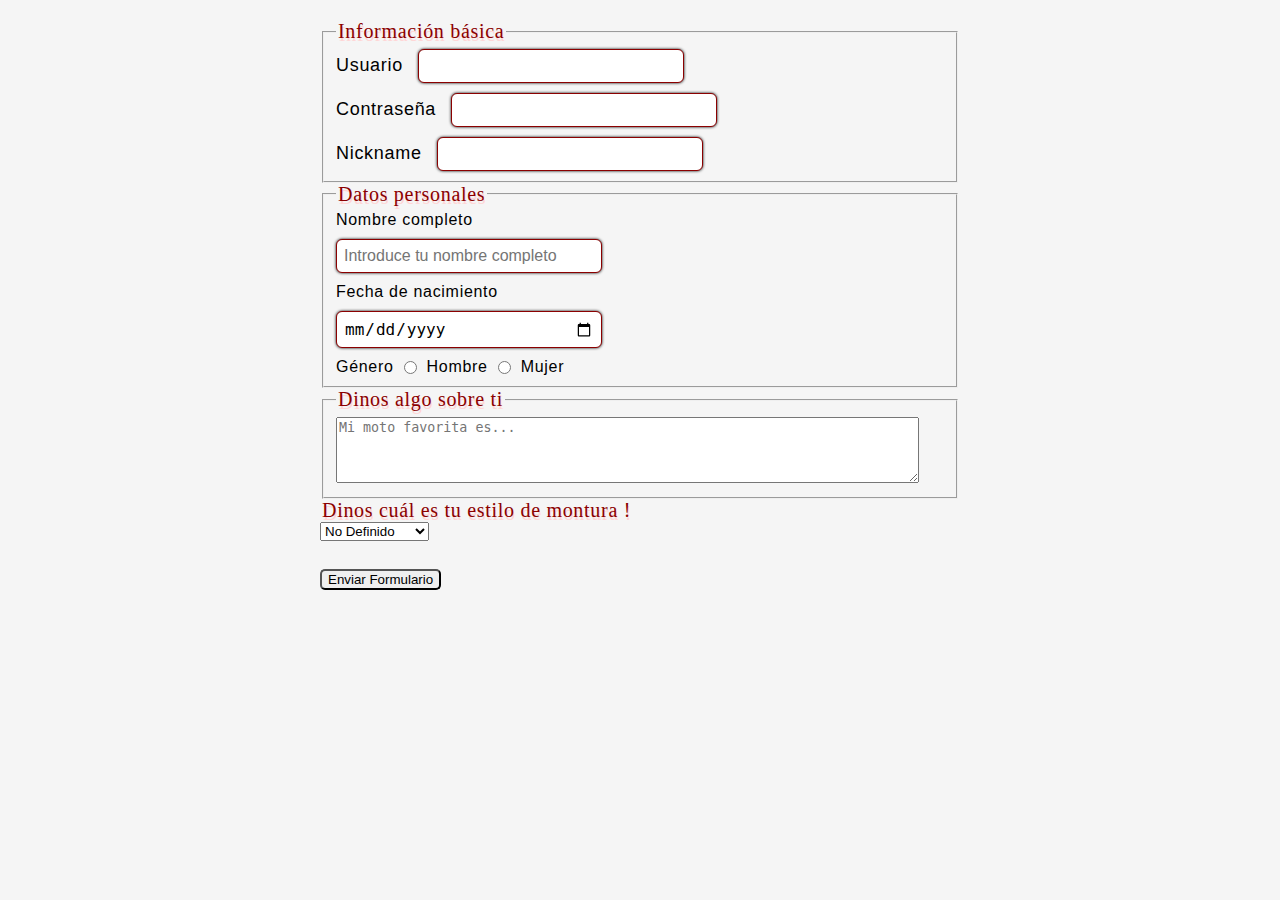
<file: Unidad 3 - CSS/Proyecto CSS 1er Trimestre/paginas/join.html>
<!DOCTYPE html>
<html lang="en">

<head>
    <meta charset="UTF-8">
    <meta name="viewport" content="width=device-width, initial-scale=1.0">
    <link rel="stylesheet" href="../estilos/join.css"><!--estilos CSS-->
    <title>Forma parte de una comunidad unida por la pasión por las dos ruedas.</title>
</head>

<body>
    <form action="">
        <fieldset><!--Datos de usuario-->
            <legend>Información básica</legend>
            <div class="campo_basico">
                <div class="campo_fila">
                    <label for="usuario">Usuario</label>
                    <input type="text" id="usuario" name="usuario" required>
                </div>
                <div class="campo_fila">
                    <label for="contraseña">Contraseña</label>
                    <input type="password" id="contraseña" name="contraseña" required>
                </div>
                <div class="campo_fila">
                    <label for="apodo">Nickname</label>
                    <input type="text" id="apodo" name="apodo" required>
                </div> 
            </div>
        </fieldset>
        <fieldset class="campo1"><!--Datos personales-->
            <legend> Datos personales</legend>
            <label> Nombre completo</label>
            <input type="text" id="nombre_completo" minlength="10" placeholder="Introduce tu nombre completo">
            <label> Fecha de nacimiento</label>
            <input type="date" id="fecha_nacimiento" name="fecha_nacimiento" required>
            <div class="genero_fila">
                <label>Género</label>
                <input type="radio" id="hombre" name="genero" value="hombre">
                <label for="hombre">Hombre</label>
                <input type="radio" id="mujer" name="genero" value="mujer">
                <label for="mujer">Mujer</label>
            </div>
        </fieldset>
        <fieldset>
            <legend>Dinos algo sobre ti </legend>
            <textarea name="sobreti" id="sobreti" rows="4" cols="70" placeholder="Mi moto favorita es..."></textarea>
        </fieldset>
        <legend>Dinos cuál es tu estilo de montura ! </legend>
        <select name="estilo_motos" id="estilo_motos">
        <option value="undefined">No Definido</option>
        <option value="Custom">Choppers !</option>
        <option value="Street">Nakeds</option>
        <option value="Sport">Sport RR</option>
        <option value="Road">Road / Touring</option>
        <option value="Scooter">Scooters</option>
    </select><br>
    <button id="enviar_formulario" type="submit">Enviar Formulario</button>
    </form>
</body>

</html>
</file>
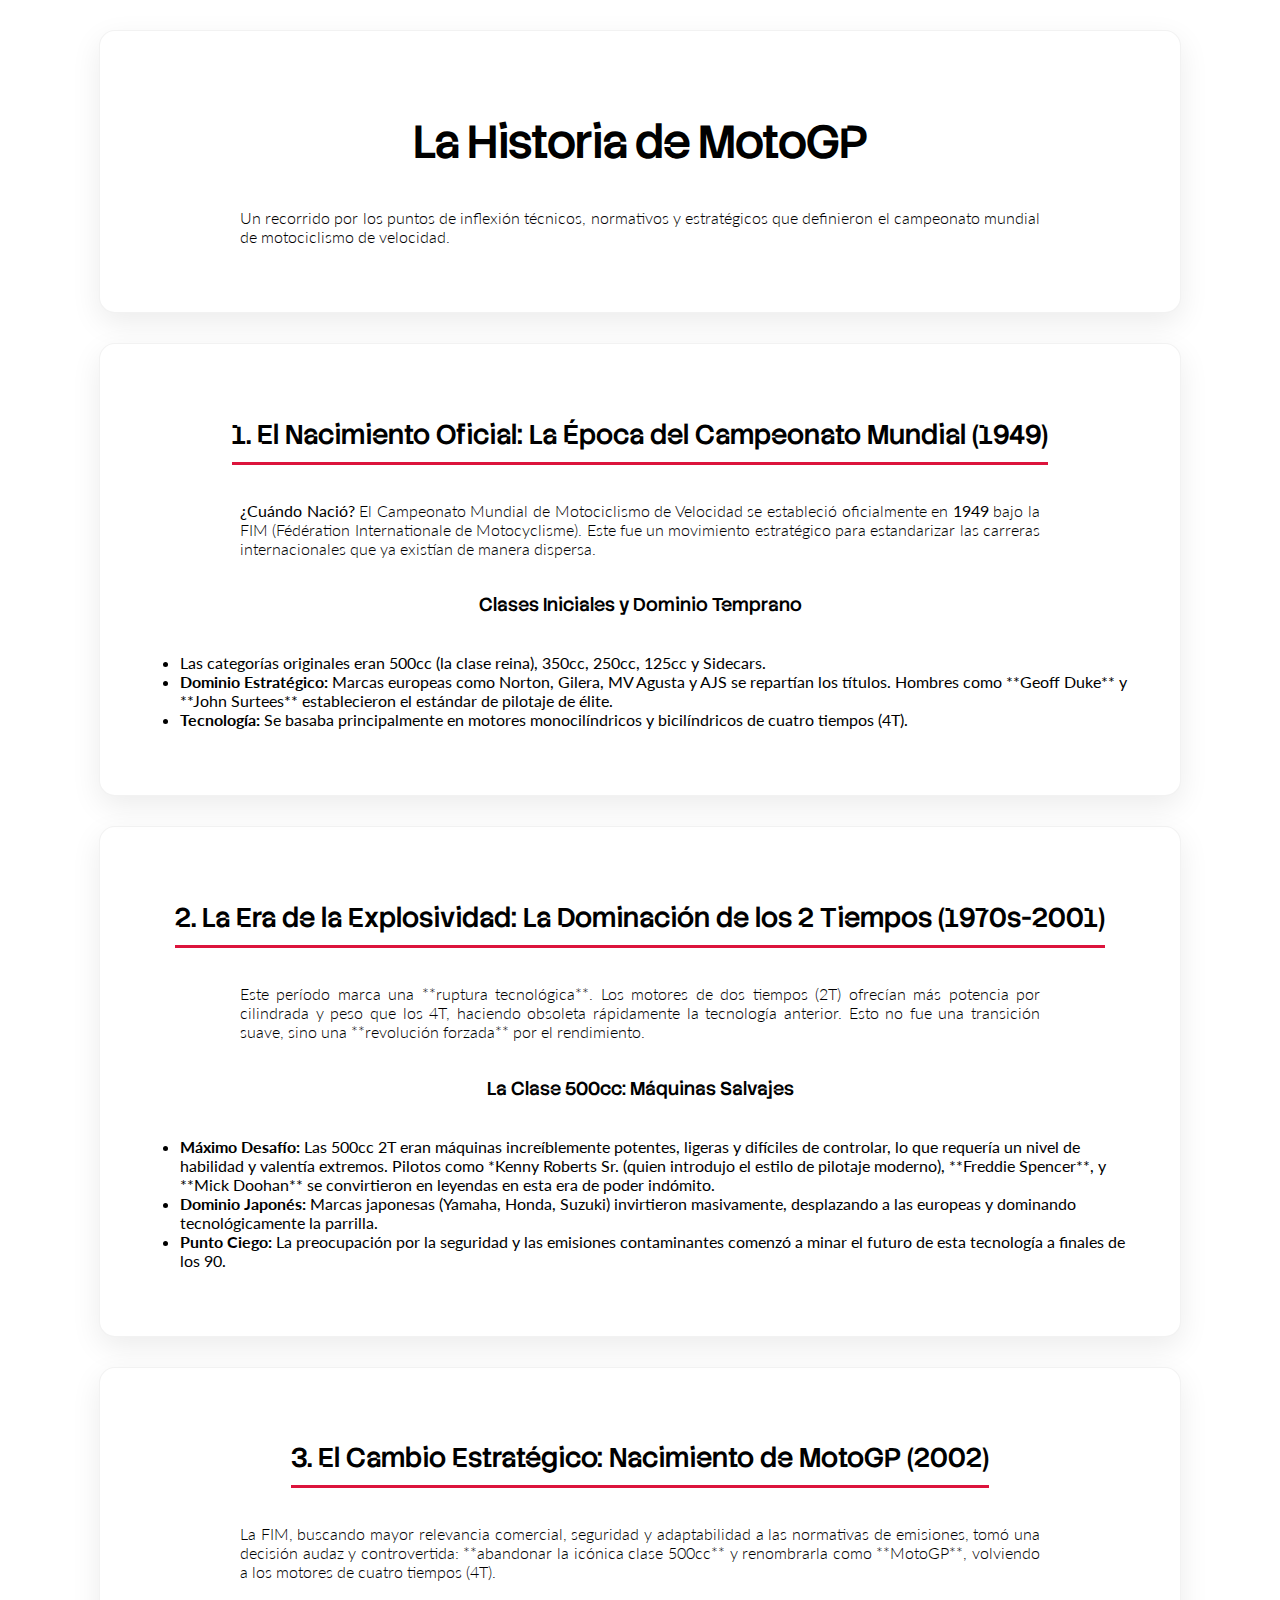
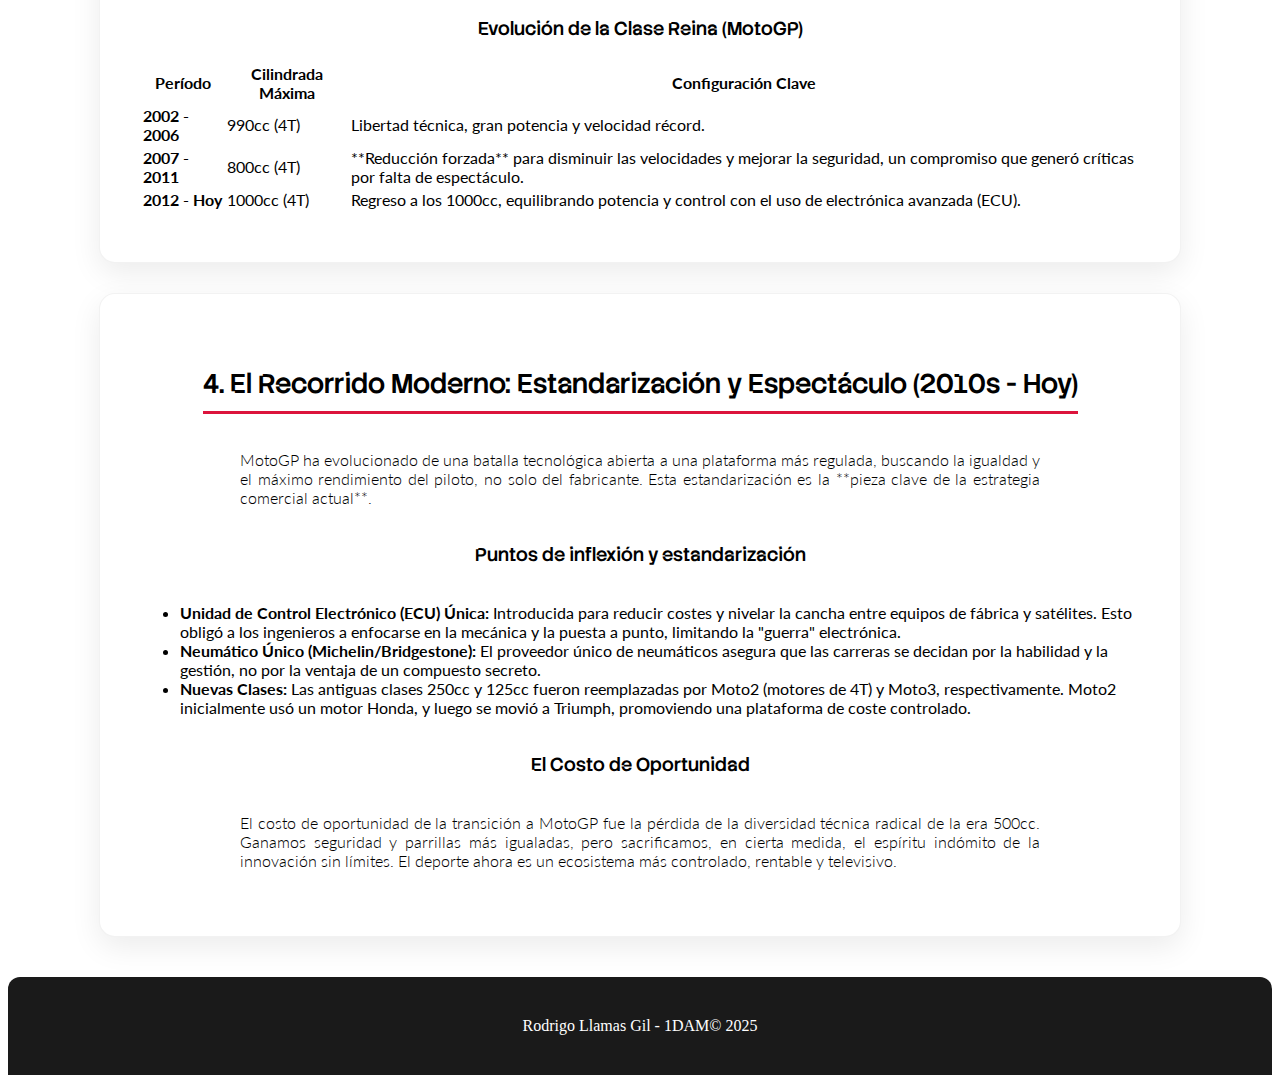
<file: Unidad 3 - CSS/Proyecto CSS 1er Trimestre/paginas/noticias.html>
<!DOCTYPE html>
<html lang="es">
<head>
    <meta charset="UTF-8">
    <meta name="viewport" content="width=device-width, initial-scale=1.0">
    <link rel="stylesheet" href="../estilos/noticias.css"><!--hoja estilos CSS-->
    <link rel="preconnect" href="https://fonts.gstatic.com" crossorigin><!--Stack Sans-->
    <link href="https://fonts.googleapis.com/css2?family=Stack+Sans+Notch:wght@200..700&display=swap" rel="stylesheet">
    <link rel="preconnect" href="https://fonts.googleapis.com">
<link rel="preconnect" href="https://fonts.gstatic.com" crossorigin><!--Lato-->
<link href="https://fonts.googleapis.com/css2?family=Lato:ital,wght@0,100;0,300;0,400;0,700;0,900;1,100;1,300;1,400;1,700;1,900&display=swap" rel="stylesheet">
    <title>Historia de MotoGP: Orígenes y Evolución</title>
    </head>
<body>

    <header class="seccion">
        <h1>La Historia de MotoGP</h1>
        <p>Un recorrido por los puntos de inflexión técnicos, normativos y estratégicos que definieron el campeonato mundial de motociclismo de velocidad.</p>
    </header>

    <main>
        <section class="seccion" id="origenes">
            <h2>1. El Nacimiento Oficial: La Época del Campeonato Mundial (1949)</h2>
            <p><strong>¿Cuándo Nació?</strong> El Campeonato Mundial de Motociclismo de Velocidad se estableció oficialmente en <strong>1949</strong> bajo la FIM (Fédération Internationale de Motocyclisme). Este fue un movimiento estratégico para estandarizar las carreras internacionales que ya existían de manera dispersa.</p>
            
            <h3>Clases Iniciales y Dominio Temprano</h3>
            <ul>
                <li>Las categorías originales eran 500cc (la clase reina), 350cc, 250cc, 125cc y Sidecars.</li>
                <li><strong>Dominio Estratégico:</strong> Marcas europeas como Norton, Gilera, MV Agusta y AJS se repartían los títulos. Hombres como **Geoff Duke** y **John Surtees** establecieron el estándar de pilotaje de élite.</li>
                <li><strong>Tecnología:</strong> Se basaba principalmente en motores monocilíndricos y bicilíndricos de cuatro tiempos (4T).</li>
            </ul>
        </section>
        
        <section class="seccion" id="dos-tiempos">
            <h2>2. La Era de la Explosividad: La Dominación de los 2 Tiempos (1970s-2001)</h2>
            <p>Este período marca una **ruptura tecnológica**. Los motores de dos tiempos (2T) ofrecían más potencia por cilindrada y peso que los 4T, haciendo obsoleta rápidamente la tecnología anterior. Esto no fue una transición suave, sino una **revolución forzada** por el rendimiento.</p>
            
            <h3>La Clase 500cc: Máquinas Salvajes</h3>
            <ul>
                <li><strong>Máximo Desafío:</strong> Las 500cc 2T eran máquinas increíblemente potentes, ligeras y difíciles de controlar, lo que requería un nivel de habilidad y valentía extremos. Pilotos como *Kenny Roberts Sr. (quien introdujo el estilo de pilotaje moderno), **Freddie Spencer**, y **Mick Doohan** se convirtieron en leyendas en esta era de poder indómito.</li>
                <li><strong>Dominio Japonés:</strong> Marcas japonesas (Yamaha, Honda, Suzuki) invirtieron masivamente, desplazando a las europeas y dominando tecnológicamente la parrilla.</li>
                <li><strong>Punto Ciego:</strong> La preocupación por la seguridad y las emisiones contaminantes comenzó a minar el futuro de esta tecnología a finales de los 90.</li>
            </ul>
        </section>

        <section class="seccion" id="motogp-nacimiento">
            <h2>3. El Cambio Estratégico: Nacimiento de MotoGP (2002)</h2>
            <p>La FIM, buscando mayor relevancia comercial, seguridad y adaptabilidad a las normativas de emisiones, tomó una decisión audaz y controvertida: **abandonar la icónica clase 500cc** y renombrarla como **MotoGP**, volviendo a los motores de cuatro tiempos (4T).</p>
            
            <h3>Evolución de la Clase Reina (MotoGP)</h3>
            <table>
                <thead>
                    <tr>
                        <th>Período</th>
                        <th>Cilindrada Máxima</th>
                        <th>Configuración Clave</th>
                    </tr>
                </thead>
                <tbody>
                    <tr>
                        <td><strong>2002 - 2006</strong></td>
                        <td>990cc (4T)</td>
                        <td>Libertad técnica, gran potencia y velocidad récord.</td>
                    </tr>
                    <tr>
                        <td><strong>2007 - 2011</strong></td>
                        <td>800cc (4T)</td>
                        <td>**Reducción forzada** para disminuir las velocidades y mejorar la seguridad, un compromiso que generó críticas por falta de espectáculo.</td>
                    </tr>
                    <tr>
                        <td><strong>2012 - Hoy</strong></td>
                        <td>1000cc (4T)</td>
                        <td>Regreso a los 1000cc, equilibrando potencia y control con el uso de electrónica avanzada (ECU).</td>
                    </tr>
                </tbody>
            </table>
        </section>

        <section class="seccion"id="modernidad">
            <h2>4. El Recorrido Moderno: Estandarización y Espectáculo (2010s - Hoy)</h2>
            <p>MotoGP ha evolucionado de una batalla tecnológica abierta a una plataforma más regulada, buscando la igualdad y el máximo rendimiento del piloto, no solo del fabricante. Esta estandarización es la **pieza clave de la estrategia comercial actual**.</p>
            
            <h3>Puntos de inflexión y estandarización</h3>
            <ul>
                <li><strong>Unidad de Control Electrónico (ECU) Única:</strong> Introducida para reducir costes y nivelar la cancha entre equipos de fábrica y satélites. Esto obligó a 
                    los ingenieros a enfocarse en la mecánica y la puesta a punto, limitando la "guerra" electrónica.</li>
                <li><strong>Neumático Único (Michelin/Bridgestone):</strong> El proveedor único de neumáticos asegura que las carreras se decidan por la habilidad y
                     la gestión, no por la ventaja de un compuesto secreto.</li>
                <li><strong>Nuevas Clases:</strong> Las antiguas clases 250cc y 125cc fueron reemplazadas por Moto2 (motores de 4T) y Moto3, respectivamente. 
                    Moto2 inicialmente usó un motor Honda, y luego se movió a Triumph, promoviendo una plataforma de coste controlado.</li>
            </ul>
            
            <h3>El Costo de Oportunidad</h3>
            <span>
                <p>El costo de oportunidad de la transición a MotoGP fue la pérdida de la diversidad técnica radical de la era 500cc. Ganamos seguridad y parrillas más igualadas, 
                    pero sacrificamos, en cierta medida, el espíritu indómito de la innovación sin límites. El deporte ahora es un ecosistema más controlado, rentable y televisivo.</p>
            </span>
        </section>
    </main>

    <footer>
        <div class="footer_noticias"><span id="author">Rodrigo Llamas Gil - 1DAM</span> &copy; 2025</div>
    </footer>
</body>
</html>
</file>
<file: Unidad 3 - CSS/Proyecto CSS 1er Trimestre/estilos/historia.css>
.body {
    display: grid;
    grid-template-rows: auto 1fr auto;
    margin: 0;
    padding: 0;
    background: #f8f9fa;
    padding: 20px;
}

.table {
    border: none;
    border-radius: 8px;
    box-shadow: 0 4px 12px rgba(0, 0, 0, 0.1);
    overflow: hidden;
}

h1,
h2,
h3 {
    font-family: "Stack Sans Notch", sans-serif;
    margin-bottom: 20px;
    font-weight: 500;
    font-style: normal;

}

h1 {
    font-size: 2.9rem;
    letter-spacing: -1px;
}

h2 {
    font-size: 1.7rem;
    border-bottom: 3px solid #dc143c;
    padding-bottom: 10px;
    display: inline-block;
}

p {
    max-width: 800px;
    text-align: justify;
    font-family: "Lato", sans-serif;
    font-weight: 300;
    font-style: normal;

}

.seccion {
    justify-content: center;
    align-items: center;
    display: flex;
    flex-direction: column;
    font-family: "Lato", sans-serif;
    font-weight: 400;
    font-style: normal;
    background: white;
    border-radius: 16px;
    padding: 50px 40px;
    margin: 30px auto;
    max-width: 1000px;
    box-shadow: 0 10px 30px rgba(0, 0, 0, 0.08);
    border: 1px solid rgba(0, 0, 0, 0.05);
}

.footer_noticias {
    background: #1a1a1a;
    color: #ffffff;
    display: flex;
    justify-content: center;
    align-items: center;
    padding: 40px;
    border-radius: 12px 12px 0 0;
    margin-top: 40px;
}
/* Boton de retorno HOME*/
.retorno {
    margin-left: 10px;
    display: flex;
    position: fixed;
    color: rgb(0, 0, 0);
}

.retorno a {
    text-decoration: none;
    color: rgb(0, 0, 0);
    font-family: Lato, sans-serif;
}

.retorno a:visited {
    color: rgb(0, 0, 0);
}
.retorno a:hover {/*transicion del color del texto con el raton*/
    color: #fafafa;
    transition: all 0.8s ease;
}

.retorno span{
    color: transparent;
    border: 5px inset crimson; /*borde con efecto relieve*/
    padding: 5px;
    display: flex;
    flex-direction: column;
}
.retorno span:hover{
    background: linear-gradient(to top left, crimson, darkred);
    color: white;
    cursor: pointer;
    box-shadow: 2px 3px 1px 1.5px rgba(0, 0, 0, 0.26);
    
}
</file>
<file: Unidad 3 - CSS/Proyecto CSS 1er Trimestre/estilos/join.css>
body{
    letter-spacing: 0.7px;
    width: 50%; 
    margin: auto;
    padding: 20px;
    background-color: #f5f5f5;
    font-family: 'Russo One', sans-serif;
}
.campo_basico {
    display: flex;
    flex-direction: column;
    font-size: 18px;
    gap: 10px;
}

.campo_fila {
    display: flex;
    align-items: center;
    gap: 15px;
}




input[type="text"],
input[type="password"],
input[type="date"] {
    padding: 7px;
    width: 250px;
    font-size: 16px;
    border: 1px solid darkred;
    border-radius: 6px;
    box-shadow: 0 0 3px black;
}

legend {
    font-family: 'Times New Roman', Times, serif;
    font-size: 20px;
    color: darkred;
    text-shadow: rgb(255, 214, 214) 1px 3px;
}

.campo1 {
    display: flex;
    flex-direction: column;
    align-items: flex-start;
    justify-items: center;
    gap: 10px;
}

.genero_fila {
    display: flex;
    align-items: center;
    gap: 10px;
}

.genero_fila input[type="radio"] {
    width: auto;
    margin: 0;
}
hr{
    color: darkred;
}

#enviar_formulario {
    margin-top: 28px;
    border-radius: 5px;
}
#enviar_formulario:hover {
    cursor: pointer;
    font-size: 16px;
    transform: scale(1.2);
    transition: all 0.3s ease-in-out;
}
</file>
<file: Unidad 3 - CSS/Proyecto CSS 1er Trimestre/estilos/noticias.css>
.body{
    display: grid;
    grid-template-rows: auto 1fr auto;
    margin: 0;
    padding: 0;
    background: #f8f9fa;
    padding: 20px;
}

.table {
    border: none;
    border-radius: 8px;
    box-shadow: 0 4px 12px rgba(0, 0, 0, 0.1);
    overflow: hidden;
}

h1,h2,h3{
    font-family: "Stack Sans Notch", sans-serif;
    margin-bottom: 20px;
    font-weight: 500;
    font-style: normal;
    
}

h1 {
    font-size: 2.9rem;
    letter-spacing: -1px;
}

h2 {
    font-size: 1.7rem;
    border-bottom: 3px solid #dc143c;
    padding-bottom: 10px;
    display: inline-block;
}

p{
    font-family: "Lato", sans-serif;
    font-weight: 300;
    font-style: normal;
    max-width: 800px;
    text-align: justify;
}

.seccion{
    display: flex;
    justify-content: center;
    align-items: center;
    flex-direction: column;
    font-family: "Lato", sans-serif;
    font-weight: 400;
    font-style: normal;
    background: white;
    border-radius: 16px;
    padding: 50px 40px;
    margin: 30px auto;
    max-width: 1000px;
    box-shadow: 0 10px 30px rgba(0, 0, 0, 0.08);
    border: 1px solid rgba(0, 0, 0, 0.05);
}

.footer_noticias{
    display: flex;
    justify-content: center;
    align-items: center;
    padding: 40px;
    background: #1a1a1a;
    color: #ffffff;
    border-radius: 12px 12px 0 0;
    margin-top: 40px;
}    

#origenes{
    margin-bottom: 15px;
    position: relative;
}
</file>
